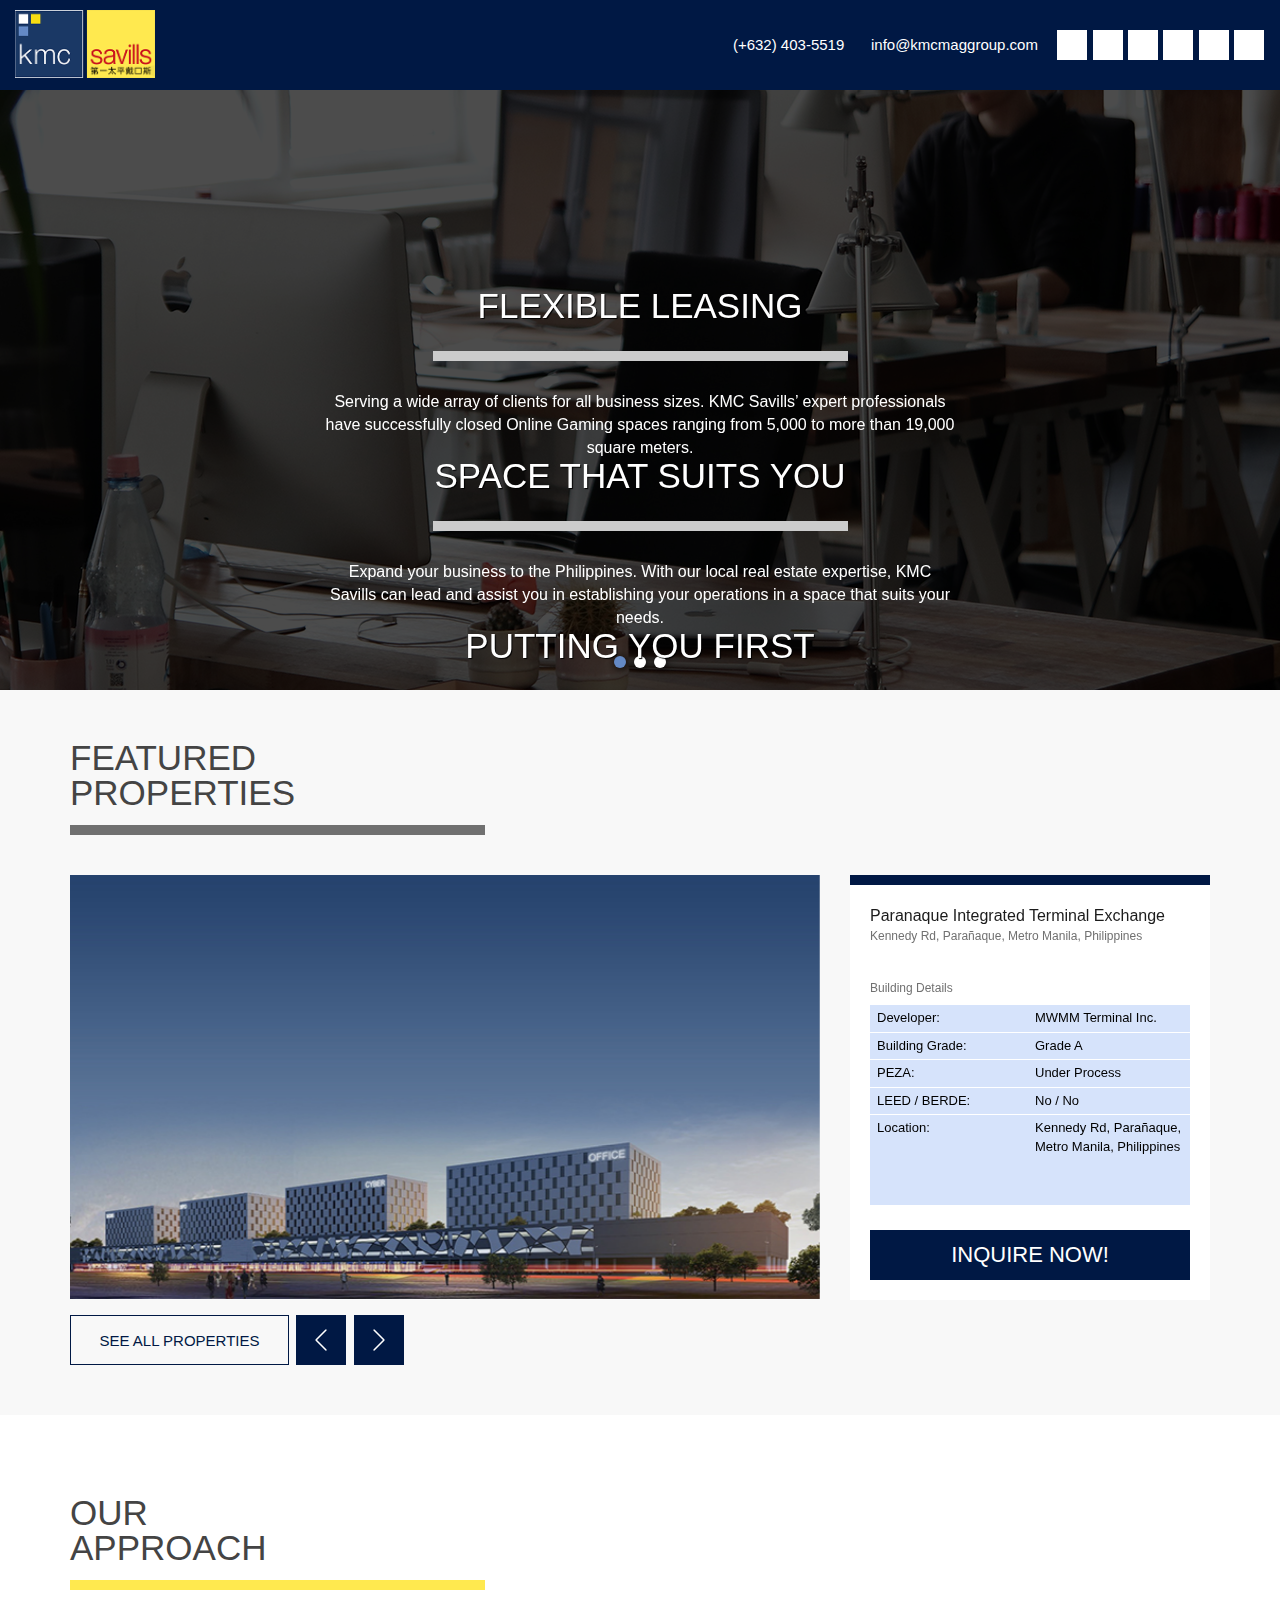
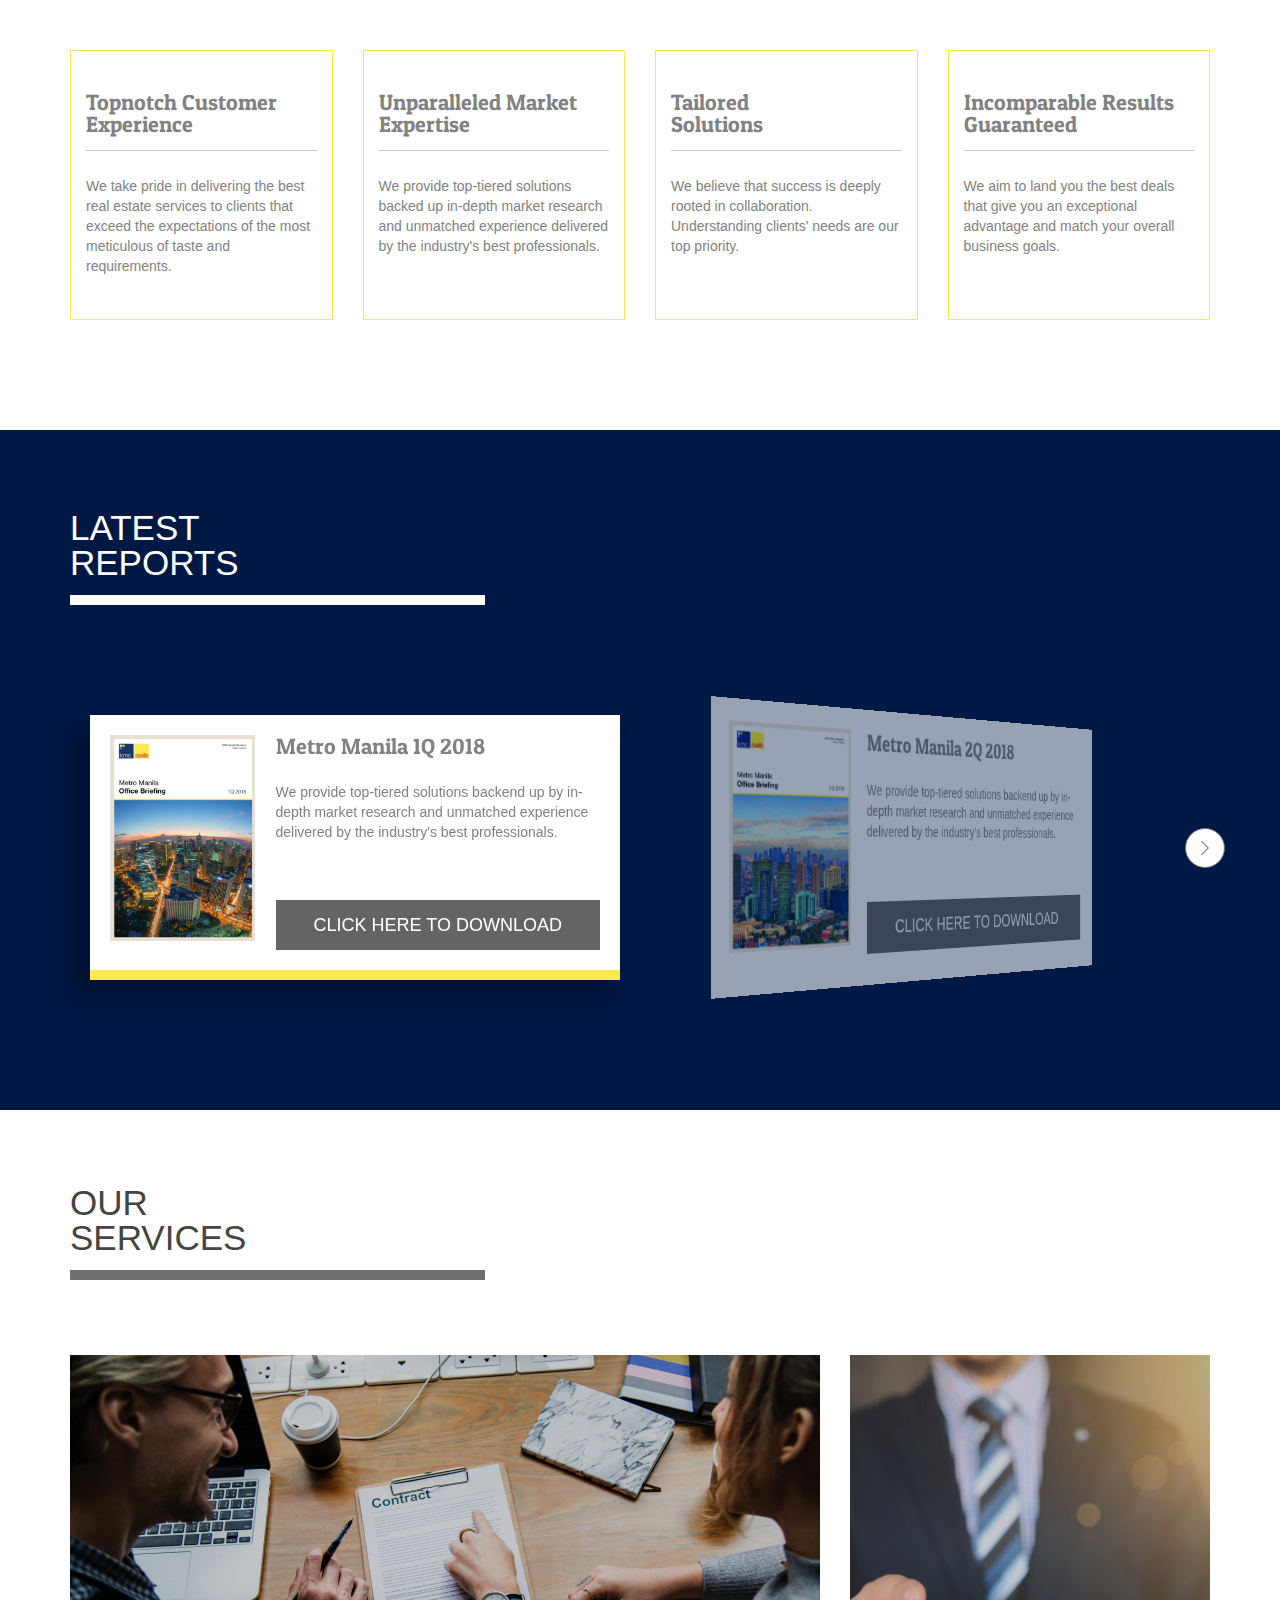
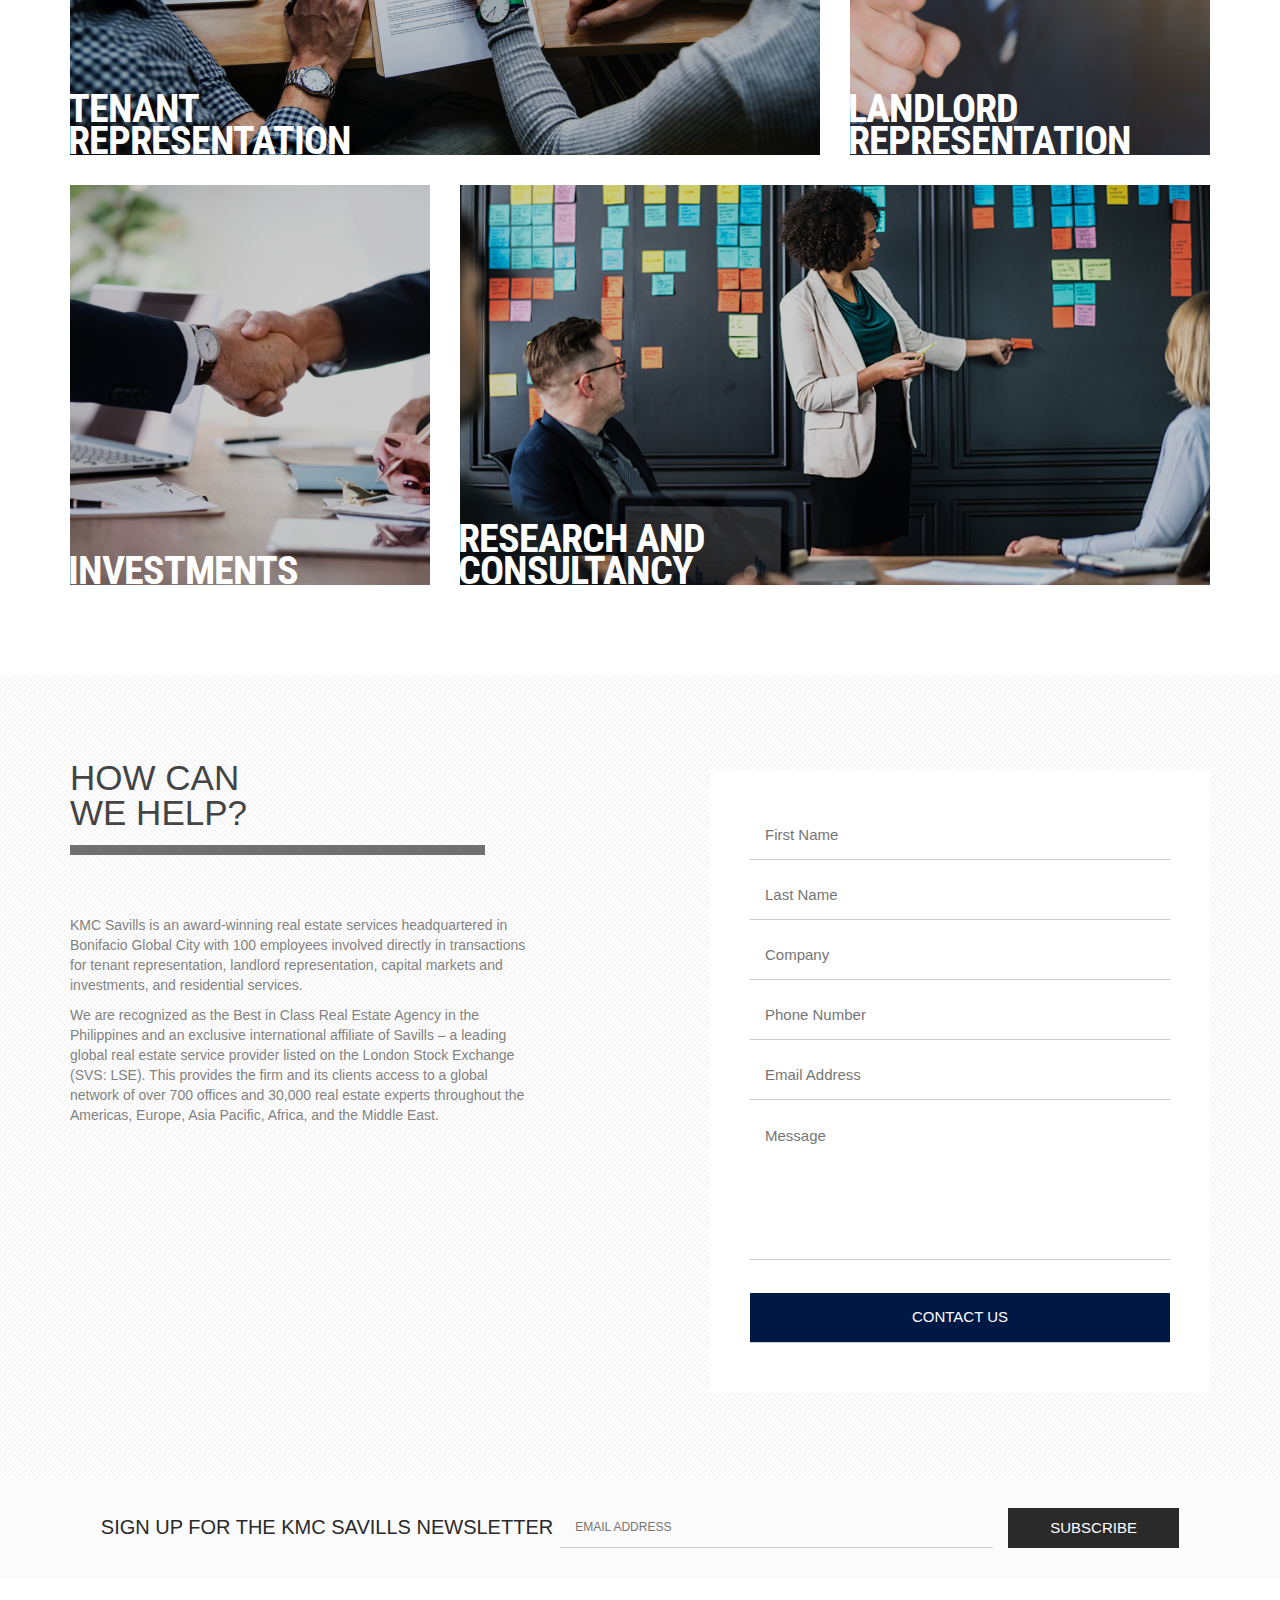
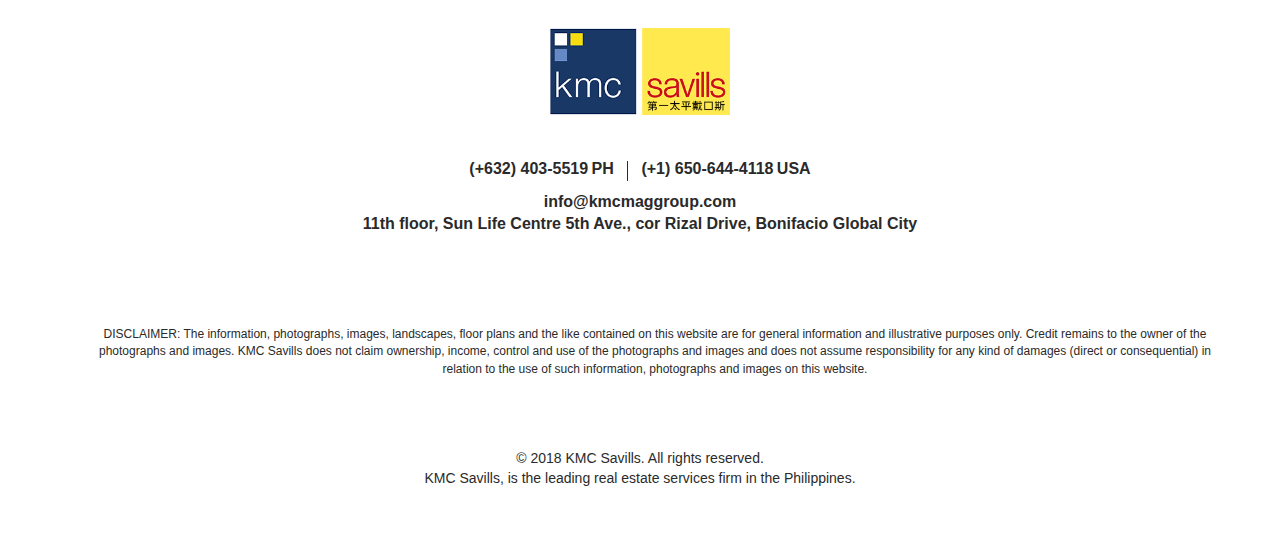
<file: index.html>
<!DOCTYPE html>
<html lang="en">
<head>
	<meta http-equiv="X-UA-Compatible" content="IE=edge">
	<meta charset="UTF-8">
	<meta name="description" content="KMC Savills">
	<meta name="keywords" content="KMC Savills">
	<meta name="author" content="KMC Savills">
	<meta name="viewport" content="width=device-width, initial-scale=1.0">
	<title>KMC Savills</title>
	<link rel="stylesheet" type="text/css" href="css/bootstrap.min.css">
	<link rel="stylesheet" type="text/css" href="css/slick.css">
	<link rel="stylesheet" type="text/css" href="css/magnific-popup.css">
	<link rel="stylesheet" href="https://use.fontawesome.com/releases/v5.0.13/css/all.css" integrity="sha384-DNOHZ68U8hZfKXOrtjWvjxusGo9WQnrNx2sqG0tfsghAvtVlRW3tvkXWZh58N9jp" crossorigin="anonymous">
	<link href="https://fonts.googleapis.com/css?family=Cuprum:400,700|Dancing+Script:400,700|Montserrat:300,400,500,600,700|Roboto+Condensed:300,400,700|Roboto:300,400,500,700,900" rel="stylesheet">
	<link href="https://fonts.googleapis.com/css?family=Lato:300,400,700,900" rel="stylesheet">
	<link href="https://fonts.googleapis.com/css?family=Courgette" rel="stylesheet">
	<link href="https://fonts.googleapis.com/css?family=Playfair+Display:400,400i,700,700i,900,900i" rel="stylesheet">
	<link href="https://fonts.googleapis.com/css?family=Patua+One" rel="stylesheet">
	<link rel="stylesheet" type="text/css" href="css/styles.css">
	<script type="text/javascript" src="scripts/jquery.min.js"></script>
	<script type="text/javascript" src="scripts/jquery.magnific-popup.min.js"></script>
	<script type="text/javascript" src="scripts/bootstrap.min.js"></script>
	<script type="text/javascript" src="scripts/bowser.js"></script>
	<script type="text/javascript" src="scripts/slick.min.js"></script>
	<!-- <script type="text/javascript" src="scripts/parallax.min.js"></script> -->
	<script type="text/javascript" src="scripts/script.js"></script>
</head>

<body>
	<div id="main-wrapper">

			<header class="header-wrap">
				<div class="header-container container custom-container">
					<div class="header-row row">
						<div class="header-logo-wrap col-md-4">
							<div class="header-logo">
								<a class="site-link" href="index.html">
									<img class="img-responsive" src="images/KMC-savills-logo-chinese.png" alt="KMC Savills">
								</a>
							</div>
						</div>
						<div class="header-right col-md-8">
								<div class="header-contact">
									<div class="hc-field hc-tel tel">
										<i class="fas fa-phone"></i>
										<a class="ease-fast" href="tel:+6324035519" target="_blank">(+632) 403-5519</a>
									</div>
				
									<div class="hc-field hc-email email">
										<i class="far fa-envelope"></i>
										<a class="ease-fast" href="mailto:info@kmcmaggroup.com" target="_blank">info@kmcmaggroup.com</a>
									</div>
				
									<div class="hc-field header-smi smi">
										<a class="smi-fb ease-fast fab fa-facebook-f" target="_blank" href="https://www.facebook.com/kmcsavills" title="Facebook"></a>
										<a class="smi-linkedin ease-fast fab fa-linkedin" target="_blank" href="https://www.linkedin.com/company/kmc-mag-group-inc" title="Linkedin"></a>
										<a class="smi-ig ease-fast fab fa-instagram" target="_blank" href="https://www.instagram.com/kmcsavills/" title="Instagram"></a>
										<a class="smi-gplus ease-fast fab fa-google-plus-g" href="https://plus.google.com/106000087079057272794?prsrc=3" target="_blank" title="+1 us on Google+"></a>
										<a class="smi-tw ease-fast fab fa-twitter" href="http://twitter.com/kmcsavills" target="_blank" title="Follow us on Twitter"></a>
										<a class="smi-yt ease-fast fab fa-youtube" href="http://www.youtube.com/user/kmcmaggroup" target="_blank" title="Follow us on YouTube"></a>
									</div>
								</div>
								<div class="header-nav-wrap">
									<div class="header-nav">
										<ul class="menu">
											<li><a href="index.html">Home</a></li>
											<li><a href="residential.html">Residential</a></li>
											<li><a href="property.html">Property</a></li>
											<li><a href="facilities.html">Facilities</a></li>
											<li><a href="contact.html">Contact</a></li>
										</ul>
									</div>
								</div>
						</div>
					</div>
				</div>
			</header>

			<section class="slideshow-wrap">
				<div class="slideshow-slick-wrap">
					<div class="slideshow-holder">
						<div class="slideshow-item" style="background: url(images/slide3.jpg) no-repeat center bottom / cover;"></div>
						<div class="slideshow-item" style="background: url(images/slide2.jpg) no-repeat center bottom / cover;"></div>
						<div class="slideshow-item" style="background: url(images/slide1.jpg) no-repeat center / cover;"></div>
					</div>
				</div>
				<div class="slideshow-container container">
					<div class="slideshow-content">
						<div class="slideshow-content-slick-wrap">
							<div class="slideshow-content-holder">
								<div class="slideshot-content-item">
									<div class="title">Flexible <span>Leasing</span></div>
									<div class="desc">Serving a wide array of clients for all business sizes. KMC Savills’ expert professionals have successfully closed Online Gaming spaces ranging from 5,000 to more than 19,000 square meters.</div>
								</div>
								<div class="slideshot-content-item">
									<div class="title">Space that <span>suits you</span></div>
									<div class="desc">Expand your business to the Philippines. With our local real estate expertise, KMC Savills can lead and assist you in establishing your operations in a space that suits your needs.</div>
								</div>
								<div class="slideshot-content-item">
									<div class="title">Putting <span>you first</span></div>
									<div class="desc">KMC Savills lands you the best deals, matching it with topnotch customer service. Our professionals work closely with clients to provide the best solutions backed by in-depth market research and unparalleled industry experience.</div>
								</div>
							</div>
						</div>
						<div class="slideshow-btn">
							<a href="#">Inquire Now!</a>
						</div>
					</div>
				</div>
			</section>

			<section class="featprop-wrap">
				<div class="featprop-container container">
					<div class="featprop-row row">
						<div class="featprop-label col-md-12">Featured <span>Properties</span></div>
						<div class="featprop-photo-wrap col-md-8">
							<div class="featprop-photo-slick-wrap">
								<div class="featprop-photo-holder">
									<div class="featprop-photo-item" style="background: url(images/fp-pitx.jpg) no-repeat center / cover;"></div>
									<div class="featprop-photo-item" style="background: url(images/fp-arthaland.jpg) no-repeat center / cover;"></div>
									<div class="featprop-photo-item" style="background: url(images/fp-inoza.jpg) no-repeat center / cover;"></div>
									<div class="featprop-photo-item" style="background: url(images/fp-accralaw.jpg) no-repeat center / cover;"></div>
								</div>
							</div>
						</div>
						<div class="featprop-info-wrap col-md-4">
							<div class="featprop-info">
								<div class="featprop-info-slick-wrap">
									<div class="featprop-info-slick-holder">
										<div class="featprop-info-item">
											<div class="featprop-info-label-main">
												Paranaque Integrated Terminal Exchange
											</div>
											<div class="featprop-info-address">
												Kennedy Rd, Parañaque, Metro Manila, Philippines
											</div>
											<div class="featprop-info-details-wrap">
												<h2>Building Details</h2>
												<div class="featprop-info-border">
													<div class="featprop-details fpm-field">
													  <span class="featprop-info-label">Developer: </span>
													  <span class="featprop-value">MWMM Terminal Inc.</span>
													</div>
													<div class="featprop-details fpm-field">
													  <span class="featprop-info-label">Building Grade: </span>
													  <span class="featprop-value">Grade A</span>
													</div>
													<div class="featprop-details fpm-field">
													  <span class="featprop-info-label">PEZA:</span>
													  <span class="featprop-value">Under Process</span>
													</div>
													<div class="featprop-details fpm-field">
													  <span class="featprop-info-label">LEED / BERDE: </span>
													  <span class="featprop-value">No / No</span>
													</div>
													<div class="featprop-details fpm-field">
													  <span class="featprop-info-label">Location: </span>
													  <span class="featprop-value">Kennedy Rd, Parañaque, Metro Manila, Philippines</span>
													</div>
												</div>
											</div>
										</div>
										<div class="featprop-info-item">
											<div class="featprop-info-label-main">
												Arthaland Century Pacific Tower
											</div>
											<div class="featprop-info-address">
												5th Avenue corner 30th Street, Bonifacio Global City
											</div>
											<div class="featprop-info-details-wrap">
												<h2>Building Details</h2>
												<div class="featprop-info-border">
													<div class="featprop-details fpm-field">
													  <span class="featprop-info-label">Developer: </span>
													  <span class="featprop-value">ArthaLand Corporation</span>
													</div>
													<div class="featprop-details fpm-field">
													  <span class="featprop-info-label">Building Grade: </span>
													  <span class="featprop-value">Premium / Grade AAA</span>
													</div>
													<div class="featprop-details fpm-field">
													  <span class="featprop-info-label">PEZA: </span>
													  <span class="featprop-value">Registered</span>
													</div>
													<div class="featprop-details fpm-field">
													  <span class="featprop-info-label">LEED / BERDE: </span>
													  <span class="featprop-value">Yes (Pre-Certified Gold) / Yes</span>
													</div>
													<div class="featprop-details fpm-field">
													  <span class="featprop-info-label">Location: </span>
													  <span class="featprop-value">5th Avenue corner 30th Street, Bonifacio Global City</span>
													</div>
												</div>
											</div>
										</div>
										<div class="featprop-info-item">
											<div class="featprop-info-label-main">
												Inoza Tower
											</div>
											<div class="featprop-info-address">
												40th Street, Bonifacio Global City
											</div>
											<div class="featprop-info-details-wrap">
												<h2>Building Details</h2>
												<div class="featprop-info-border">
													<div class="featprop-details fpm-field">
													  <span class="featprop-info-label">Developer: </span>
													  <span class="featprop-value">Inoza Properties Inc.</span>
													</div>
													<div class="featprop-details fpm-field">
													  <span class="featprop-info-label">Building Grade: </span>
													  <span class="featprop-value">Grade A</span>
													</div>
													<div class="featprop-details fpm-field">
													  <span class="featprop-info-label">PEZA: </span>
													  <span class="featprop-value">Undergoing Accreditation</span>
													</div>
													<div class="featprop-details fpm-field">
													  <span class="featprop-info-label">LEED / BERDE: </span>
													  <span class="featprop-value">No / No</span>
													</div>
													<div class="featprop-details fpm-field">
													  <span class="featprop-info-label">Location: </span>
													  <span class="featprop-value">40th Street, Bonifacio Global City</span>
													</div>
												</div>
											</div>
										</div>
										<div class="featprop-info-item">
											<div class="featprop-info-label-main">
												Accralaw Tower
											</div>
											<div class="featprop-info-address">
												2nd Avenue corner 30th Street, Bonifacio Global City, Taguig City
											</div>
											<div class="featprop-info-details-wrap">
												<h2>Building Details</h2>
												<div class="featprop-info-border">
													<div class="featprop-details fpm-field">
													  <span class="featprop-info-label">Developer: </span>
													  <span class="featprop-value">Tesoro Alegre</span>
													</div>
													<div class="featprop-details fpm-field">
													  <span class="featprop-info-label">Building Grade: </span>
													  <span class="featprop-value">Grade A</span>
													</div>
													<div class="featprop-details fpm-field">
													  <span class="featprop-info-label">PEZA: </span>
													  <span class="featprop-value">Accredited</span>
													</div>
													<div class="featprop-details fpm-field">
													  <span class="featprop-info-label">LEED / BERDE: </span>
													  <span class="featprop-value">No / No</span>
													</div>
													<div class="featprop-details fpm-field">
													  <span class="featprop-info-label">Location: </span>
													  <span class="featprop-value">2nd Avenue corner 30th Street, Bonifacio Global City, Taguig City</span>
													</div>
												</div>
											</div>
										</div>
									</div>
								</div>
								<div class="featprop-btn">
									<a href="#">Inquire now!</a>
								</div>
							</div>
						</div>
						<div class="featprop-link col-md-12">
							<a href="https://kmcmaggroup.com/building/" target="_blank">See All Properties</a>
							<div class="featprop-arrows-wrap"></div>
						</div>
					</div>
				</div>
			</section>

			<section class="approach-wrap">
				<div class="approach-container container">
					<div class="approach-row row">
						<div class="approach-label col-md-12">Our <span>Approach</span></div>
						<div class="approach-item col-md-3">
							<a class="approach-link" href="#">
								<h2 class="approach-item-label">Topnotch Customer Experience</h2>
								<p class="approach-desc">We take pride in delivering the best real estate services to clients that exceed the expectations of the most meticulous of taste and requirements.</p>
							</a>
						</div>
						<div class="approach-item col-md-3">
							<a class="approach-link" href="#">
								<h2 class="approach-item-label">Unparalleled Market Expertise</h2>
								<p class="approach-desc">We provide top-tiered solutions backed up in-depth market research and unmatched experience delivered by the industry's best professionals.</p>
							</a>
						</div>
						<div class="approach-item col-md-3">
							<a class="approach-link" href="#">
								<h2 class="approach-item-label">Tailored <br/>Solutions</h2>
								<p class="approach-desc">We believe that success is deeply rooted in collaboration. Understanding clients' needs are our top priority.</p>
							</a>
						</div>
						<div class="approach-item col-md-3">
							<a class="approach-link" href="#">
								<h2 class="approach-item-label">Incomparable Results Guaranteed</h2>
								<p class="approach-desc">We aim to land you the best deals that give you an exceptional advantage and match your overall business goals.</p>
							</a>
						</div>
					</div>
				</div>
			</section>

			<section class="reports-wrap">
				<div class="reports-container container">
					<div class="reports-label">Latest <span>Reports</span></div>
					<div class="reports-slick-wrap">
						<div class="reports-slick-holder">

							<div class="reports-item">
								<div class="reports-item-wrap">
									<div class="reports-item-photo reports-field">
										<img class="img-responsive" src="images/2018-1Q.jpg" alt="Metro Manila Office Briefing 2018 1Q">
									</div>
									<div class="reports-item-info reports-field">
										<div class="reports-item-info-wrap">
											<div class="reports-item-info-main">
												<h2 class="reports-item-label">Metro Manila 1Q 2018</h2>
												<p class="reports-item-desc">We provide top-tiered solutions backend up by in-depth market research and unmatched experience delivered by the industry's best professionals.</p>
												<a target="_blank" class="reports-item-link" href="https://kmcmaggroup.com/media/588551/kmc_office_briefing_1q2018_-_web.pdf">Click here to download</a>
											</div>
										</div>
									</div>
								</div>
							</div>

							<div class="reports-item">
								<div class="reports-item-wrap">
									<div class="reports-item-photo reports-field">
										<img class="img-responsive" src="images/2018-2Q.jpg" alt="Metro Manila Office Briefing 2018 2Q">
									</div>
									<div class="reports-item-info reports-field">
										<div class="reports-item-info-wrap">
											<div class="reports-item-info-main">
												<h2 class="reports-item-label">Metro Manila 2Q 2018</h2>
												<p class="reports-item-desc">We provide top-tiered solutions backend up by in-depth market research and unmatched experience delivered by the industry's best professionals.</p>
												<a target="_blank" class="reports-item-link" href="https://kmcmaggroup.com/media/636987/kmc_office_briefing_2q2018_web_02.pdf">Click here to download</a>
											</div>
										</div>
									</div>
								</div>
							</div>


							<div class="reports-item">
								<div class="reports-item-wrap">
									<div class="reports-item-photo reports-field">
										<img class="img-responsive" src="images/2018-1Q.jpg" alt="Metro Manila Office Briefing 2018 1Q">
									</div>
									<div class="reports-item-info reports-field">
										<div class="reports-item-info-wrap">
											<div class="reports-item-info-main">
												<h2 class="reports-item-label">Metro Manila 1Q 2018</h2>
												<p class="reports-item-desc">We provide top-tiered solutions backend up by in-depth market research and unmatched experience delivered by the industry's best professionals.</p>
												<a target="_blank" class="reports-item-link" href="https://kmcmaggroup.com/media/588551/kmc_office_briefing_1q2018_-_web.pdf">Click here to download</a>
											</div>
										</div>
									</div>
								</div>
							</div>

							<div class="reports-item">
								<div class="reports-item-wrap">
									<div class="reports-item-photo reports-field">
										<img class="img-responsive" src="images/2018-2Q.jpg" alt="Metro Manila Office Briefing 2018 2Q">
									</div>
									<div class="reports-item-info reports-field">
										<div class="reports-item-info-wrap">
											<div class="reports-item-info-main">
												<h2 class="reports-item-label">Metro Manila 2Q 2018</h2>
												<p class="reports-item-desc">We provide top-tiered solutions backend up by in-depth market research and unmatched experience delivered by the industry's best professionals.</p>
												<a target="_blank" class="reports-item-link" href="https://kmcmaggroup.com/media/636987/kmc_office_briefing_2q2018_web_02.pdf">Click here to download</a>
											</div>
										</div>
									</div>
								</div>
							</div>


						</div>
					</div>
				</div>
			</section>

			<section class="services-wrap">
				<div class="services-container container">
					<div class="services-row row">
						<div class="services-label col-md-12">Our <span>Services</span></div>



						<div class="services-item services-item-2 col-md-8">
							<a class="services-link" href="tenant-representation.html">
								<div class="services-item-label">Tenant<br/>Representation</div>
								<div class="services-hover">
									<div class="services-item-label-hover">
										<h2>Tenant</h2>
									</div>
									<div class="services-item-label-hover">
										<h2>Representation</h2>
									</div>
								</div>
							</a>
						</div>

						<div class="services-item services-item-3 col-md-4">
							<a class="services-link" href="landlord-representation.html">
								<div class="services-item-label">Landlord<br/>Representation</div>
								<div class="services-hover">
									<div class="services-item-label-hover">
										<h2>Landlord</h2>
									</div>
									<div class="services-item-label-hover">
										<h2>Representation</h2>
									</div>
								</div>
							</a>
						</div>

						<div class="services-item services-item-1 col-md-4">
							<a class="services-link" href="investments.html">
								<div class="services-item-label">Investments</div>
								<div class="services-hover">
									<div class="services-item-label-hover">
										<h2>Investments</h2>
									</div>
								</div>
							</a>
						</div>
						
						
						<div class="services-item services-item-4 col-md-8">
							<a class="services-link" href="research-and-consultancy.html">
								<div class="services-item-label">Research and<br/>Consultancy</div>
								<div class="services-hover">
									<div class="services-item-label-hover">
										<h2>Research and</h2>
									</div>
									<div class="services-item-label-hover">
										<h2>Consultancy</h2>
									</div>
								</div>
							</a>
						</div>
						
					</div>
				</div>
			</section>

			<section class="contact-wrap">
				<div class="contact-container container">
					<div class="contact-row row">
						<div class="contact-info-wrap col-md-5">
							<div class="contact-info">
								<div class="contact-label">How can <span>we help?</span></div>
								<div class="contact-desc">
									<p>KMC Savills is an award-winning real estate services headquartered in Bonifacio Global City with 100 employees involved directly in transactions for tenant representation, landlord representation, capital markets and investments, and residential services.</p>

									<p>We are recognized as the Best in Class Real Estate Agency in the Philippines and an exclusive international affiliate of Savills – a leading global real estate service provider listed on the London Stock Exchange (SVS: LSE). This provides the firm and its clients access to a global network of over 700 offices and 30,000 real estate experts throughout the Americas, Europe, Asia Pacific, Africa, and the Middle East.</p>
								</div>
							</div>
						</div>
						<div class="contact-form-wrap col-md-7">
							<div class="contact-form" id="contact-form-id">
								<div id="upForm">
									<div id="pnlForm" class="ContactForm">
										
										<div class="blockContactFormCol1">
											<dl>
												<dt class="hide">First Name</dt>
												<dd>
													<span id="reqFName" title="Please enter your first name." class="errorStar" style="display:none;">*</span>
													<input name="ctl00$ctl00$ctl00$ContentPlaceHolderDefault$primaryContent$ContactForm_2$txtFName" type="text" id="txtFName" class="txtFName" placeholder="First Name" aria-label="First Name">
												</dd>
												<dt class="hide">Last Name</dt>
												<dd>
													<span id="reqLName" title="Please enter your last name." class="errorStar" style="display:none;">*</span>
													<input name="ctl00$ctl00$ctl00$ContentPlaceHolderDefault$primaryContent$ContactForm_2$txtLName" type="text" id="txtLName" class="txtLName" placeholder="Last Name" aria-label="Last Name">
												</dd>
												<dt class="hide">Company</dt>
												<dd>
													<span id="reqCompany" title="Please enter your company name." class="errorStar" style="display:none;">*</span>
													<input name="ctl00$ctl00$ctl00$ContentPlaceHolderDefault$primaryContent$ContactForm_2$txtCompany" type="text" id="txtCompany" class="txtCompany" placeholder="Company" aria-label="Company">
												</dd>
												<dt class="hide">Phone Number</dt>
												<dd>
													<span id="reqWorkPhone" title="Please enter your phone number." class="errorStar" style="display:none;">*</span>
													<input name="ctl00$ctl00$ctl00$ContentPlaceHolderDefault$primaryContent$ContactForm_2$txtWorkPhone" id="txtWorkPhone" type="tel" class="txtWorkPhone" placeholder="Phone Number" aria-label="Phone Number">
												</dd>
											</dl>
										</div>
										<div class="blockContactFormCol2">
											<dl>
												<dt class="hide">Email Address</dt>
												<dd>
													<span id="reqEmail" title="Please enter your email address." class="errorStar" style="display:none;">*</span>
													<input name="ctl00$ctl00$ctl00$ContentPlaceHolderDefault$primaryContent$ContactForm_2$txtEmail" id="txtEmail" type="email" class="txtEmail" placeholder="Email Address" aria-label="Email Address">
													<span id="regExEmail" title="Please enter a valid email address." class="errorStar" style="display:none;">Please enter a valid email address.</span>
												</dd>
												<dt class="hide">Math Question</dt>
												<dd><input name="ctl00$ctl00$ctl00$ContentPlaceHolderDefault$primaryContent$ContactForm_2$honey" type="text" id="honey" class="hide" aria-label="Contact form Fields"></dd>
												<dt class="hide">Source</dt>
												<dd><input name="ctl00$ctl00$ctl00$ContentPlaceHolderDefault$primaryContent$ContactForm_2$source" type="text" value="924b35e13caa7584d9e8125ddad05802" id="source" class="hide" aria-label="Contact form Fields"></dd>
												<dt class="hide">Space Requirements<br>
													<span class="details">Be specific in space required, number of employees, and timeline.</span>
												</dt>
												<dt class="hide">Message</dt>
												<dd>
													<span id="reqBackground" title="Please enter your requirements." class="errorStar" style="display:none;">*</span>
													<textarea name="ctl00$ctl00$ctl00$ContentPlaceHolderDefault$primaryContent$ContactForm_2$txtBackground" rows="2" cols="20" id="txtBackground" class="txtBackgroup" placeholder="Message" aria-label="Message"></textarea>
												</dd>
												<dt>&nbsp;</dt>
												<dd><input type="submit" name="ctl00$ctl00$ctl00$ContentPlaceHolderDefault$primaryContent$ContactForm_2$submit" value="Contact Us" onclick="javascript:WebForm_DoPostBackWithOptions(new WebForm_PostBackOptions(&quot;ctl00$ctl00$ctl00$ContentPlaceHolderDefault$primaryContent$ContactForm_2$submit&quot;, &quot;&quot;, true, &quot;&quot;, &quot;&quot;, false, false))" id="submit" class="btn" aria-label="Submit"></dd>
											</dl>
										</div>
									
									</div>
								</div>
							</div>
						</div>
					</div>
				</div>
			</section>

			<section class="newsletter-wrap">
				<div class="newsletter-container container">
				  	<div class="newsletter-main">
						<form action="//kmcmaggroup.us2.list-manage.com/subscribe/post?u=6aacd3237c9a8bf0a7abf1d45&amp;id=af005ee725" method="post" id="mc-embedded-subscribe-form" name="mc-embedded-subscribe-form" class="validate" target="_blank">
						  	<label class="n-field newsletter-label" id="mclabel" for="mce-EMAIL">Sign up for the KMC Savills Newsletter</label>
						  	<input aria-label="KMC Savills Newsletter Email Field" class="n-field newsletter-email email" type="email" value="" name="EMAIL" id="mce-EMAIL" placeholder="Email Address" required="">
						  	<input aria-label="KMC Savills Newsletter Submit Button" class="n-field newsletter-submit ease-fast button" type="submit" value="Subscribe" name="subscribe" id="mc-embedded-subscribe"><div class="clear"></div>
						</form>
				  	</div>
				</div>
				<!-- <script type="text/javascript" src="/scripts/kmcmag2012scripts/textOnForms.js"></script>
				<script type="text/javascript">
				  $('document').ready(function(){
					textOnForms();
				  });
				</script> -->
			</section>

			<footer class="footer-wrap">
				<div class="footer-container container">
					<div class="footer-row">
						<div class="footer-col">
							<div class="footer-logo">
								<a target="_blank" href="https://kmcmaggroup.com/">
									<img class="img-responsive" src="images/KMC-savills-logo-chinese.png" alt="KMC Savills">
								</a>
							</div>
							 <div class="footer-logo-text">
								<!--<em>Sole Leasing Agency</em>-->
							</div> 
	
							<div class="footer-contact">
								<div class="fc-field fc-tel tel">
									<i class="fas fa-phone"></i>
									<a class="ease-fast" href="tel:+6324035519">(+632) 403-5519</a>
									<strong> PH</strong> <i class="contact-separator"></i> 
									<a class="ease-fast" href="tel:+16506444118">(+1) 650-644-4118</a>
									<strong> USA</strong>
								</div>
	
								<div class="fc-field fc-email email">
									<i class="far fa-envelope"></i>
									<a class="ease-fast" href="mailto:info@kmcmaggroup.com">info@kmcmaggroup.com</a>
								</div>
	
								<div class="fc-field fc-address">
									<i class="fas fa-map-marker-alt"></i>
									11th floor, Sun Life Centre 5th Ave., cor Rizal Drive, Bonifacio Global City
								</div>
	
								<div class="fc-field fc-smi smi">
									<a class="smi-fb ease-fast fab fa-facebook-f" target="_blank" href="http://www.facebook.com/kmcsavills" title="Facebook"></a>
									<a class="smi-linkedin ease-fast fab fa-linkedin" target="_blank" href="https://www.linkedin.com/company/kmc-mag-group-inc" title="Linkedin"></a>
									<a class="smi-ig ease-fast fab fa-instagram" target="_blank" href="https://www.instagram.com/kmcsavills/" title="Instagram"></a>
									<a class="smi-gplus ease-fast fab fa-google-plus-g" href="https://plus.google.com/106000087079057272794?prsrc=3" target="_blank" title="+1 us on Google+"></a>
									<a class="smi-tw ease-fast fab fa-twitter" href="http://twitter.com/kmcsavills" target="_blank" title="Follow us on Twitter"></a>
									<a class="smi-yt ease-fast fab fa-youtube" href="http://www.youtube.com/user/kmcmaggroup" target="_blank" title="Follow us on YouTube"></a>
								</div>


							</div>
							
							<div class="upper-footer">
								<div class="container blockCopyright">
									<!-- <p>&copy; 2018 KMC MAG Group. All rights reserved.</p> -->
									<p style="padding:10px 0;">DISCLAIMER: The information, photographs, images, landscapes, floor plans and the like contained on this website are for general information and illustrative purposes only. Credit remains to the owner of the photographs and images. KMC Savills does not claim ownership, income, control and use of the photographs and images and does not assume responsibility for any kind of damages (direct or consequential) in relation to the use of such information, photographs and images on this website.</p>
								</div><!-- .container_24  -->
							</div><!-- .upper-footer  -->
							
							<div class="footer-credits">
								<p>© 2018 KMC Savills. All rights reserved. <!-- <a href="#" class="modal-privacy-link" data-toggle="modal" data-target="#myModalPrivacy">Privacy Policy</a> | <a href="#" class="modal-terms-link" data-toggle="modal" data-target="#myModalTerms">Terms of Use</a> --></p>
								<p>KMC Savills, is the leading real estate services firm in the Philippines.</p>
							</div>
	
						</div>
					</div>
				</div>
			</footer>




	</div> <!-- End of main wrapper -->

	<div class="modal-wrapper">
		<div id="myModalPrivacy" class="footer-modal modal fade" role="dialog">
		  <div class="modal-dialog">

		    <div class="modal-content">
		      <div class="modal-header">
		        <button type="button" class="close" data-dismiss="modal">&times;</button>
		        <h4 class="modal-title">Privacy Policy</h4>
		      </div>
		      <div class="modal-body">
		        <div class="privacy-wrap">
				  <p>Protecting the individual's privacy on the Internet is crucial to the future of Internet-based business and the move toward a true Internet economy. <a href="//kmcmaggroup.com" target="_blank">KMC Savills</a> has created this privacy statement to demonstrate our firm commitment to secure and trustworthy Internet communication and the individual's right to privacy.</p>

				  <p><strong>Consent</strong></p>

				  <p>By using this Web site, you consent to the collection and use of the information as described here. If we decide to make changes to this privacy policy, we will post the changes on this page so that you will always know what information we collect, and how we use it.</p>

				  <p><strong>Use and Purpose of Collected Personal Data</strong></p>

				  <p>On our Web sites, we only store personal information relating to you with your permission. You may choose to reveal information to us if, for example, you register or complete a survey. Companies in KMC Savills may use the information internationally in connection with processing your inquiries or to help improve our products and services.</p>

				  <p>In addition to the uses identified elsewhere in this Privacy Policy, we may use your Personal Information to: (a) improve your browsing experience by personalizing the Websites and to improve the Subscription Service; (b) send information to you which we think may be of interest to you by post, email, or other means; (c) send you marketing communications relating to our business or the businesses of carefully-selected third parties which we think may be of interest to you, and (d) provide other companies with statistical information about our users -- but this information will not be used to identify any individual user. We may, from time to time, contact you on behalf of external business partners about a particular offering that may be of interest to you. In those cases, we do not transfer your unique Personal Information to the third party. In addition, we may share data with trusted partners to contact you based on your request to receive such communications, help us perform statistical analysis, or provide customer support. Such third parties are prohibited from using your Personal Information except for these purposes, and they are required to maintain the confidentiality of your information.</p>

				  <p>We do not sell, trade, or otherwise transfer to outside parties your personally identifiable information. This does not include trusted third parties who assist us in operating our website, conducting our business, or servicing you, so long as those parties agree to keep this information confidential. We may also release your information when we believe release is appropriate to comply with the law, enforce our site policies, or protect ours or others rights, property, or safety. However, non-personally identifiable visitor information may be provided to other parties for marketing, advertising, or other uses.</p>

				  <p><strong>Privacy Across the Entire KMC Savills Network</strong></p>

				  <p>As a global company, KMC Savills operates a number of Web sites around the world. Any information that you submit to one of our sites in any one country may be sent electronically to a server for one of these sites in another country. We safeguard your privacy interests around the world by ensuring that this site adheres to our international data-protection principles described in this statement.</p>

				  <p>We bind our employees to observe your privacy and confidentiality rights.</p>

				  <p><strong>Online Security</strong></p>

				  <p>KMC Savills supports secure online storage of your information using secure server technology because we want your experience to be simple and safe. There are state-of-the art security arrangements, facilities, and policies on KMC Savills sites to prevent security abuse.</p>

				  <p><strong>Details</strong></p>

				  <ol>
				    <li>
				      <p><strong>What Information Do We Collect and Why?</strong></p>
				    
				      <p><strong>IP Addresses</strong></p>

				      <p>We use IP addresses to help diagnose problems, to administer our Web site, and to gather demographic information. When you visit our site, we recognize only your domain name and not your e-mail address. We will see your e-mail address only if you give it to us by filling out a form or by sending us an e-mail message.</p>

				      <p><strong>Cookies</strong></p>

				      <p>Yes (Cookies are small files that a site or its service provider transfers to your computers hard drive through your Web browser (if you allow) that enables the sites or service providers systems to recognize your browser and capture and remember certain information</p>
				   
				      <p>We use cookies to understand and save your preferences for future visits and compile aggregate data about site traffic and site interaction so that we can offer better site experiences and tools in the future. We may contract with third-party service providers to assist us in better understanding our site visitors. These service providers are not permitted to use the information collected on our behalf except to help us conduct and improve our business.</p>

				      <p>Whenever you interact with us and our Site, we collect, store, and analyze some data about you, which may include the full Uniform Resource Locator (URL) click stream to, through and from our Web Site, including date and time; cookie number; and pages you viewed on our site. Your IP address is used for KMC Savills internal use only and helps us diagnose problems with our server and administer our Web Site. We also automatically track certain information about your activities on our Site. These may include: browser type and version, operating system and platform, statistics on page views, traffic to and from the Site, ad data, standard web log information, and purchase history. We use this information to market products to you on the Site and through e-mail, do internal research on your interests, and to help us better understand and serve you. We may collect and measure session information, including page response times, download errors, length of visits to certain pages, page interaction information (such as scrolling, clicks, and mouse-overs), and methods used to browse away from the page.</p>

				      <p>We use third-party advertising companies to serve ads on our behalf. These companies may use a cookie or an action tag to track your response to their advertisement and to measure the effectiveness of their advertising. KMC Savills has no access to or control over these cookies. By using these action tags KMC Savills does not gain access to any of your information collected by these advertisers nor does it share any of your personally identifiable information such as your name, telephone number or address with these companies unless the advertiser or KMC Savills otherwise notifies you. Please <a href="http://www.google.com.ph/policies/privacy/" target="_blank">click here</a> in order to learn more about the information collection practices of some of the third-party advertising companies we may use. Please <a href="https://support.google.com/ads/answer/2662922?hl=en" target="_blank">click here</a>in order to learn more about the "opt-out" procedures of some of the third-party advertising companies we may use.</p>

				      <p><strong>User Registration</strong></p>
				      
				      <p>If you choose to register, we can send you requested information or products, other product information, news, or promotions.</p>

				      <p><strong>E-mail Addresses</strong></p>

				      <p>If you choose to give us your e-mail address, we will communicate with you via e-mail. We do not share your e-mail address with others outside the KMC Savills of companies. You can choose not to receive any more e-mail at any time.</p>

				      <p>Depending on how your e-mail application is set up, information about you may be transmitted automatically when you send e-mail to KMC Savills.</p>

				      <p>If you choose to inquire for third-party services, we may need to send some information from your inquiry to the service provider, possibly including your e-mail address - but only if your requested service cannot be provided otherwise.</p>

				      <p><strong>Online Inquiry</strong></p>

				      <p>Our site includes contact forms that you fill out to request information, products, and services. These forms collect your personal information, such as your name, contact information, and email address.</p>
				    </li>

				    <li>
				      <p><strong>Log Files</strong></p>

				      <p>We may collect demographic information, such as your age, gender, preferences, interests and favorites using log files that are not associated with your name or other personally identifying information. There is also information about your computer hardware and software that is automatically collected by us. This information can include: your IP address, browser type, domain names, access times and referring website addresses. This information is used by KMC Savills for the operation of the Subscription Service, to maintain quality of the Subscription Service, and to provide general statistics regarding use of the KMC Savills Website.</p>
				    </li>

				    <li>
				      <p><strong>Online Surveys</strong></p>

				      <p>Our surveys may ask you for demographic information, such as postal codes or your industry sector. If the online survey collects contact data, we may use that data to send you further information only if we specifically asked for your permission in the survey. You are free to retract any permission you gave.</p>
				    </li>

				    <li>
				      <p><strong>Links to Other Sites</strong></p>

				      <p>This site contains links to other sites. KMC Savills is not responsible for the privacy practices or the content of other Websites.</p>
				    </li>

				    <li>
				      <p><strong>Social Media Features</strong></p>
				    
				      <p>Our Websites include Social Media Features, such as the Facebook Like button and Widgets, such as the Share This button or interactive mini-programs that run on our sites. These features may collect your IP address, which page you are visiting on our sites, and may set a cookie to enable the feature to function properly. Social Media Features and Widgets are either hosted by a third party or hosted directly on our Websites. This Privacy Policy does not apply to these features. Your interactions with these features are governed by the privacy policy and other policies of the companies providing them.</p>
				    </li>

				    <li>
				      <p><strong>Choice/Opt-Out</strong></p>
				      
				      <p>We retain Personal Information that you provide us as long as we consider it potentially useful in contacting you about the Subscription Service or our other services, and we then securely delete the information. We will delete this information from the servers at an earlier date if you so request, by "Opting-Out and Unsubscribing" via unsubscribe@kmcmaggroup.com. You may also unsubscribe from our marketing communications by clicking on the "unsubscribe" link located on the bottom of our emails. If you provide information as part of your use of the KMC Savills Subscription Service, you, as a customer, will decide how long we can retain the personal information we collect from you. If a customer terminates its use of the Subscription Service, then we will provide customer with access to all information stored for the customer by the Subscription Service, including any Personal Information provided by you, for export by the customer. After termination, we may, unless legally prohibited, delete all customer information, including your Personal Information, from the Subscription Service.</p>
				    </li>
				  </ol>

				  <p><strong>Inquiries</strong></p>

				  <p>If you have any questions about this privacy statement - if, for example, you wish to inspect or update the information we hold about you - feel free to contact:</p>

				  <p>KMC Savills, Inc.<br>
				    11th Floor Sun Life Centre<br>
				    5th Ave. Cor. Rizal Drive<br>
				    Bonifacio Global City, Taguig City<br>
				    Philippines, 1634<br>
				    <a href="mailto:info@kmcmaggroup.com">info@kmcmaggroup.com</a><br>
					<a class="ease-fast" href="tel:+6324035519">(+632) 403-5519</a></p>
				</div>
		      </div>
		      <div class="modal-footer">
		        <button type="button" class="btn btn-default" data-dismiss="modal">Close</button>
		      </div>
		    </div>

		  </div>
		</div>


		<div id="myModalTerms" class="footer-modal modal fade" role="dialog">
		  <div class="modal-dialog">

		    <div class="modal-content">
		      <div class="modal-header">
		        <button type="button" class="close" data-dismiss="modal">&times;</button>
		        <h4 class="modal-title">Terms of Use</h4>
		      </div>
		      <div class="modal-body">
		        <div class="terms-wrap">
				  <p>Welcome to our website. If you continue to browse and use this website you are agreeing to comply with and be bound by the following terms and conditions of use, which together with our <a href="#" title="Privacy Policy">privacy policy</a> govern our relationship with you in relation to this website.</p>

				  <p>The term "<a href="//kmcmaggroup.com/" target="_blank">KMC Savills, Inc</a>" or "KMC" or "us" or "we" refers to the owner of the website whose office is located at 11th Floor Sun Life Centre 5th Ave. Cor. Rizal Drive Bonifacio Global City, Taguig City, Philippines. The term "you" refers to the user or viewer of our website.</p>

				  <p>The use of this website is subject to the following terms of use:</p>

				  <ul>
				    <li>The content of the pages of this website is for your general information and use only. It is subject to change without notice.</li>

				    <li>Neither we nor any third parties provide any warranty or guarantee as to the accuracy, timeliness, performance, completeness or suitability of the information and materials found or offered on this website for any particular purpose. You acknowledge that such information and materials may contain inaccuracies or errors and we expressly exclude liability for any such inaccuracies or errors to the fullest extent permitted by law.</li>

				    <li>Your use of any information or materials on this website is entirely at your own risk, for which we shall not be liable. It shall be your own responsibility to ensure that any products, services or information available through this website meet your specific requirements.</li>

				    <li>This website contains material which is owned by or licensed to us. This material includes, but is not limited to, the design, layout, look, appearance and graphics. Reproduction is prohibited other than in accordance with the copyright notice, which forms part of these terms and conditions.</li>

				    <li>All trademarks reproduced in this website, which are not the property of, or licensed to the operator, are acknowledged on the website.</li>

				    <li>Unauthorized use of this website may give to a claim for damages and/or be a criminal offense.</li>

				    <li>From time to time this website may also include links to other websites. These links are provided for your convenience to provide further information. They do not signify that we endorse the website(s). We have no responsibility for the content of the linked website(s).</li>

				    <li>Your use of this website and any dispute arising out of such use of the website is subject to the laws of the United States of America.</li>
				  </ul>

				  <p><strong>Copyright notice</strong></p>

				  <p>This website and its content is copyright of "KMC Savills, Inc" - &copy; 2018 All rights reserved.</p>

				  <p>Any redistribution or reproduction of part or all of the contents in any form is prohibited other than the following:</p>

				  <ul>
				    <li>you may print or download to a local hard disk extracts for your personal and non-commercial use only</li>

				    <li>you may copy the content to individual third parties for their personal use, but only if you acknowledge the website as the source of the material</li>
				  </ul>

				  <p>You may not, except with our express written permission, distribute or commercially exploit the content. Nor may you transmit it or store it in any other website or other form of electronic retrieval system.</p>

				  <p><strong>Website disclaimer</strong></p>

				  <p>The information contained in this website is for general information purposes only. The information is provided by "us" and whilst we endeavor to keep the information up-to-date and correct, we make no representations or warranties of any kind, express or implied, about the completeness, accuracy, reliability, suitability or availability with respect to the website or the information, products, services, or related graphics contained on the website for any purpose. Any reliance you place on such information is therefore strictly at your own risk.</p>

				  <p>In no event will we be liable for any loss or damage including without limitation, indirect or consequential loss or damage, or any loss or damage whatsoever arising from loss of data or profits arising out of or in connection with the use of this website.</p>

				  <p>Through this website you are able to link to other websites which are not under the control of "us". We have no control over the nature, content and availability of those sites. The inclusion of any links does not necessarily imply a recommendation or endorse the views expressed within them.</p>

				  <p>Every effort is made to keep the website up and running smoothly. However, we take no responsibility for and will not be liable for the website being temporarily unavailable due to technical issues beyond our control.</p>
				</div>
		      </div>
		      <div class="modal-footer">
		        <button type="button" class="btn btn-default" data-dismiss="modal">Close</button>
		      </div>
		    </div>

		  </div>
		</div>
	</div>

</body>
</html>
</file>
<file: css/styles.css>
/*

Website Name: 
Theme URI: 
Description: 
Author: KMC Savills - Marketing (Web Developer - Manuel Aldrin Balbino)
Version: 1.0
Tags: 
License: 
License URI: 
*/

/****************************************
GLOBAL
****************************************/
body{
	background: #fff;
	color: #000;
	padding: 0;
	margin: 0;
	font-family: 'Helvetica', Arial, sans-serif;
	font-size: 12px;
	font-weight: 400;
	border: 0;
	box-sizing: border-box;
}

	body.overflow-body{
		overflow: hidden;
	}

	body.modal-open{
		padding-right: 0px !important;
	}

	body *{
		box-sizing: border-box;
	}

	ul, ol{
		padding-left: 0;
		list-style:  none;
	}

	.table{
		margin-bottom: 0;
	}

	a,
	a:hover,
	a:visited,
	a:focus,
	button,
	input,
	select,
	textarea,
	.slick-slide,
	.slick-arrow{
		outline: 0;
		border-radius: 0;
		-webkit-appearance: none;
		-moz-appearance: none;
		-o-appearance: none;
		text-decoration: none;
	}

	.section-wrapper{
		position: relative;
	}

	.hide{
		display: none;
	}

	#main-wrapper{
		overflow: hidden;
	}

	.ease-fast{
		transition: all 0.3s;
		-webkit-transition: all 0.3s;
		-moz-transition: all 0.3s;
		-o-transition: all 0.3s;
	}

	.ease-slow{
		transition: all 0.5s;
		-webkit-transition: all 0.5s;
		-moz-transition: all 0.5s;
		-o-transition: all 0.5s;
	}

	.custom-container{
		width: 100%;
	}

	.section-bg{
		background: #fff;
		position: relative;
		z-index: 100;
	}

	.container-rel{
		position: relative;
		z-index: 100;
	}

	.no-margin{
		margin-left: 0;
		margin-right: 0;
	}

	.no-gutter{
		padding-left: 0;
		padding-right: 0;
	}

	.center-section {
	    position: absolute;
		left: 50%;
		top: 50%;
		transform: translateX(-50%) translateY(-50%);
		padding: 50px 0;
		z-index: 200;
	}


/*Magnific popup*/
/* overlay at start */
.mfp-fade.mfp-bg {
  opacity: 0;
  -webkit-transition: all 0.15s ease-out;
  -moz-transition: all 0.15s ease-out;
  transition: all 0.15s ease-out;
}

	/* overlay animate in */
	.mfp-fade.mfp-bg.mfp-ready {
	  opacity: 0.8;
	}

	/* overlay animate out */
	.mfp-fade.mfp-bg.mfp-removing {
	  opacity: 0;
	}

	/* content at start */
	.mfp-fade.mfp-wrap .mfp-content {
	  opacity: 0;
	  -webkit-transition: all 0.15s ease-out;
	  -moz-transition: all 0.15s ease-out;
	  transition: all 0.15s ease-out;
	}

	/* content animate it */
	.mfp-fade.mfp-wrap.mfp-ready .mfp-content {
	  opacity: 1;
	}

	/* content animate out */
	.mfp-fade.mfp-wrap.mfp-removing .mfp-content {
	  opacity: 0;
	}

	.mfp-zoom-out-cur .mfp-image-holder .mfp-figure .mfp-close {
	    position: absolute;
	    right: 0;
	    top: 0;
	    width: auto;
	    cursor: pointer;
	}

	.mfp-wrap .mfp-container{
		cursor: default;
	}

/*Fixed Header*/
.header-wrap.fixed-header{
	box-shadow: 1px 4px 15px rgba(0, 0, 0, 0.55);
}


/* Header */
.header-wrap{
	min-height: 90px;
	background: #001844;
	position: fixed;
	left: 0;
	top: 0;
	width: 100%;
	z-index: 1025;
	padding: 10px 0;
	transition: all 0.3s;
	-webkit-transition: all 0.3s;
	-moz-transition: all 0.3s;
	-o-transition: all 0.3s;
}

	.header-logo {
		max-width: 140px;
	}

	  /*Header Contact*/
.header-contact {
	text-align: right;
	margin-top: 18px;
  }
	
	.hc-field {
	  display: inline-block;
	  vertical-align: middle;
	  margin-left: 15px;
	}
	
	.hc-address{
		display: block;
	}
	
	.hc-field i{
		display: inline-block;
		vertical-align: middle;
		color: #fff;
		font-size: 20px;
		margin-right: 5px;
	}
	
	.hc-field a{
		display: inline-block;
	  	vertical-align: middle;
	  	color: #fff;
	  	font-size: 15px;
	  	font-weight: 400;
	  	max-width: 175px;
	}
	
	.header-smi{
	  	/* margin-right: -1px; */
	}
	
	.smi a{
		display: inline-block;
		vertical-align: middle;
		margin: 2px 1px;
		font-size: 16px;
		width: 30px;
		height: 30px;
		background: #fff;
		color: #001844;
		text-align: center;
		line-height: 30px;
	}
	
	  /*Hover*/
	  .hc-field a:hover{
		color: #1b3765;
	  }

	/* Header Navigation */
	.header-nav{
		text-align: right;
		margin-top: 11px;
		display: none;
	}
	
	.header-nav ul{
		margin-bottom: 0;
	}

	.header-nav ul li{
		display: inline-block;
		position: relative;
		margin: 2px 15px;
	}

	.header-nav ul li:last-child{
		margin-right: 0;
	}

	.header-nav ul li a{
		display: block;
		color: #fff;
		font-size: 13px;
		font-weight: 400;
		text-transform: uppercase;
		text-decoration: none;
		position: relative;
		line-height: 1;
	}

/* Slideshow */
.slideshow-wrap{
	/* background: url(../images/banner.jpg) no-repeat center / cover; */
	position: relative;
	height: 690px;
	overflow: hidden;
}

	.slideshow-slick-wrap{
		position: absolute;
		left: 0;
		top: 0;
		width: 100%;
		height: 100%;
	}

	.slideshow-item{
		height: 690px;
	}

	.slideshow-holder .slick-dots {
		position: absolute;
		left: 0;
		bottom: 0;
		width: 100%;
		z-index: 100;
		text-align: center;
		padding: 10px 15px;
	}

	.slideshow-holder .slick-dots li{
		display: inline-block;
		vertical-align: middle;
		margin: 2px 4px;
	}

	.slideshow-holder .slick-dots li button {
		margin: 0;
		padding: 0;
		outline: 0;
		font-size: 0;
		height: 12px;
		width: 12px;
		border-radius: 50%;
		border: 0px solid #fff;
		background: #fff;
		box-shadow: 1px 1px 8px #000;
	}

	.slideshow-holder .slick-dots li.slick-active button{
		background: #6489c5;
	}

	.slideshow-wrap::before{
		/* content: ''; */
		position: absolute;
		left: 0;
		bottom: 0;
		width: 100%;
		height: 100%;
		/* Permalink - use to edit and share this gradient: http://colorzilla.com/gradient-editor/#ffffff+0,ffffff+100&0+0,1+100 */
		background: -moz-linear-gradient(top, rgba(255,255,255,0) 0%, rgba(255,255,255,1) 100%); /* FF3.6-15 */
		background: -webkit-linear-gradient(top, rgba(255,255,255,0) 0%,rgba(255,255,255,1) 100%); /* Chrome10-25,Safari5.1-6 */
		background: linear-gradient(to bottom, rgba(255,255,255,0) 0%,rgba(255,255,255,1) 100%); /* W3C, IE10+, FF16+, Chrome26+, Opera12+, Safari7+ */
		filter: progid:DXImageTransform.Microsoft.gradient( startColorstr='#00ffffff', endColorstr='#ffffff',GradientType=0 ); /* IE6-9 */
	}

	.slideshow-holder{
		position: relative;
	}

	.slideshow-holder::before{
		content: '';
		position: absolute;
		left: 0;
		top: 0;
		width: 100%;
		height: 100%;
		z-index: 5;
		background: rgba(0,0,0,0.7)
	}

	.slideshow-holder::after{
		/*content: '';*/
		position: absolute;
		left: 0;
		bottom: 0;
		width: 100%;
		height: 100%;
		/* Permalink - use to edit and share this gradient: http://colorzilla.com/gradient-editor/#ffffff+0,ffffff+100&1+0,0+100 */
		background: -moz-linear-gradient(left, rgba(255,255,255,1) 0%, rgba(255,255,255,0) 100%); /* FF3.6-15 */
		background: -webkit-linear-gradient(left, rgba(255,255,255,1) 0%,rgba(255,255,255,0) 100%); /* Chrome10-25,Safari5.1-6 */
		background: linear-gradient(to right, rgba(255,255,255,1) 0%,rgba(255,255,255,0) 100%); /* W3C, IE10+, FF16+, Chrome26+, Opera12+, Safari7+ */
		filter: progid:DXImageTransform.Microsoft.gradient( startColorstr='#ffffff', endColorstr='#00ffffff',GradientType=1 ); /* IE6-9 */
		z-index: 2;
	}

	.slideshow-container {
		position: relative;
		height: 100%;
	}

	.slideshow-content{
		position: absolute;
		left: 0;
		top: 42%;
		width: 100%;
		text-align: center;	
		z-index: 200;
	}

	.title {
		/* font-family: 'Dancing Script', cursive;
		font-family: 'Cuprum', sans-serif;
		font-family: 'Roboto Condensed', sans-serif; */
		position: relative;
		font-weight: 500;
		font-size: 35px;
		line-height: 0.9;
		color: #fff;
		/* text-shadow: 3px 3px 14px rgba(0, 0, 0, 0.4); */
		text-transform: uppercase;
		text-shadow: 1px 1px 1px #000;
		padding-bottom: 40px;
	}

	.title span{
		color: #fff;
	}

	.title::before{
		content: '';
		position: absolute;
		left: 0;
		right: 0;
		bottom: 0;
		max-width: 415px;
		width: 100%;
		height: 10px;
		background: #ccc;
		margin: auto;
	}

	.desc{
		/* font-family: 'Roboto', sans-serif; */
		font-size: 16px;
		max-width: 660px;
		margin: 30px auto 0;
		color: #fff;
		width: 100%;
    	display: block;
    	padding: 0 15px;
		/* letter-spacing: 2px; */
	}

	.slideshow-btn a {
		display: block;
	    max-width: 150px;
	    width: 100%;
	    height: 40px;
	    color: #001844;
	    background: #ffe94f;
	    line-height: 40px;
	    text-transform: uppercase;
	    /* font-family: 'Roboto Condensed', sans-serif; */
	    text-align: center;
	    margin: 20px auto;
	    font-weight: 700;
	    letter-spacing: 1px;
	    /*box-shadow: 5px 5px 0px #001844;*/
	    box-shadow: inset 0 0 0 #6489c5;
	    transition: all 0.3s;
	    -webkit-transition: all 0.3s;
	    -moz-transition: all 0.3s;
	    -o-transition: all 0.3s;
	}

	.slideshow-btn a:hover {
		color: #ffffff;
	 	box-shadow: inset 0 100px 0 #6489c5;   
	}

	.slideshow-holder .slick-arrow {
	    position: absolute;
	    top: 50%;
	    z-index: 200;
	    height: 50px;
	    width: 50px;
	    font-size: 0;
	    padding: 0;
	    margin: 0;
	    border: 0;
	    outline: 0;
	}

	.slideshow-holder .slick-next{
		right: 0;
		background: url(../images/next-arrow.png) no-repeat center / contain;
	}

	.slideshow-holder .slick-prev{
		left: 0;
		background: url(../images/prev-arrow.png) no-repeat center / contain;
	}


/* Featured Properties */
.featprop-wrap{
	position: relative;
	background: #f8f8f8;
	padding: 50px 0;
}

	.featprop-label{
		/* font-family: 'Dancing Script', cursive;
		font-family: 'Cuprum', sans-serif;
		font-family: 'Roboto Condensed', sans-serif; */
		position: relative;
		font-weight: 500;
		font-size: 35px;
		line-height: 1;
		color: #444444;
		text-transform: uppercase;
		padding-bottom: 25px;
		margin-bottom: 40px;
	}

	.featprop-label span{
		display: block;
	}

	.featprop-label::before{
		content: '';
		position: absolute;
		bottom: 0;
		max-width: 415px;
		width: 100%;
		height: 10px;
		background: #707070;	
	}

	.featprop-photo-item{
		height: 424px;
	}

	.featprop-info{
		background: #fff;
		min-height: 400px;
		padding: 20px;
		border-top: 10px solid #001844;
	}

	.featprop-info-label-main{
		font-size: 16px;
		color: #1b1b1b;
	}

	.featprop-info-address{
		font-size: 12px;
		color: #717171;
     	min-height: 34px;
	}

	.featprop-info-details-wrap h2{
		font-size: 12px;
		color: #717171;
		margin: 20px 0 10px;
	}

	.featprop-info-border{
		/*border: 1px solid #e9e9e9;*/
		min-height: 200px;
		position: relative;
		margin: 0 0 25px;
		background: #d6e3fb;
	}

	.featprop-btn a{
		display: block;
		height: 50px;
		background: #001844;
		color: #fff;
		text-transform: uppercase;
		font-size: 22px;
		text-align: center;
		line-height: 50px;
		transition: all 0.3s;
		-webkit-transition: all 0.3s;
		-moz-transition: all 0.3s;
		-o-transition: all 0.3s;
	}

		.featprop-btn a:hover{
			background: #fee850;
			color: #001844;
		}

	.featprop-link{
		position: relative;
		padding-top: 15px;
	}

	.featprop-link a{
		position: relative;
	    display: inline-block;
	    vertical-align: middle;
	    max-width: 219px;
	    width: 100%;
	    margin:  0;
	    text-transform: uppercase;
	    text-align: center;
	    color: #001844;
	    background: transparent;
	    font-size: 15px;
	    height: 50px;
	    line-height: 50px;
	    border: 1px solid #001844;
	    transition: all 0.3s;
		-webkit-transition: all 0.3s;
		-moz-transition: all 0.3s;
		-o-transition: all 0.3s;
	}

		.featprop-link a:hover{
			background: #001844;
			color: #fff;
		}

	.featprop-info-label{
		font-size: 13px;
	}

	.featprop-value{
		font-size: 13px;
	}

	.featprop-details {
	    font-size: 0;
	    padding: 2px;
	    background: #d6e3fb;
	    border-top: 1px solid #fff;
	}

	.featprop-details span{
		display: inline-block;
		vertical-align: top;
		width: 50%;
		padding: 2px 5px;
	}

	.featprop-details:first-of-type {
	    border-top: 0;
	}

	.featprop-arrows-wrap{
		display: inline-block;
		vertical-align: middle;
	}

	.featprop-arrows-wrap .slick-arrow{
		height: 50px;
		width: 50px;
		font-size: 0;
		border: 0;
		padding: 0;
		margin: 0 4px;
		display: inline-block;
		vertical-align: middle;
		
	}

	.featprop-arrows-wrap .slick-next{
		background: #001844 url(../images/right-arrow.png) no-repeat center;
	}

	.featprop-arrows-wrap .slick-prev{
		background: #001844 url(../images/right-arrow.png) no-repeat center;
		transform: rotateY(180deg);
	}

/* Approach */
.approach-wrap{
	padding: 80px 0;
	position: relative;
}

	/*.approach-wrap::before{
		content: '';
		position: absolute;
		left: 0;
		top: 0;
		width: 100%;
		height: 100%;
		background: url(../images/approach-bg.jpg) no-repeat center / cover;
		z-index: 1;
		opacity: 0.3;
	}*/

	.approach-container{
		position: relative;
		z-index: 200;
	}

	.approach-label{
		/* font-family: 'Dancing Script', cursive;
		font-family: 'Cuprum', sans-serif;
		font-family: 'Roboto Condensed', sans-serif; */
		position: relative;
		font-weight: 500;
		font-size: 35px;
		line-height: 1;
		color: #444444;
		text-transform: uppercase;
		padding-bottom: 25px;
		margin-bottom: 60px;
	}

	.approach-label span{
		display: block;
	}

	.approach-label::before{
		content: '';
		position: absolute;
		bottom: 0;
		max-width: 415px;
		width: 100%;
		height: 10px;
		background: #ffe94f;	
	}

	.approach-item-label{
		/*font-family: 'Playfair Display', serif;*/
		font-family: 'Patua One', cursive;
		/*font-style: italic;*/
		font-weight: 400;
		font-size: 22px;
		line-height: 1;
		margin: 0 0 25px;
		min-height: 45px;
		border-bottom: 1px solid #ccc;
    	padding-bottom: 15px;
	}

	.approach-item{
		-webkit-perspective: 100px;
    	perspective: 1500px;
	}

	.approach-link{
		color: #828282;
		display: block;
		max-width: 262.5px;
		width: 100%;
		margin: 0 auto 30px;
		background: #fff;
		min-height: 270px;
		padding: 40px 15px 30px;
		border: 1px solid #ffe94f;
		border-left: 1px solid #ffe94f;
		border-bottom: 1px solid #ffe94f;
		transition: 0.5s;
		-webkit-transition: 0.5s;
		-moz-transition: 0.5s;
		-o-transition: 0.5s;
		cursor: default;
		position: relative;
		overflow: hidden;
	}

	.approach-desc{
		font-size: 14px;
	}

	.approach-link.approach-hover-effect{
		opacity: 0.5;
		-webkit-transform-style: preserve-3d;
	    -webkit-transform: rotateY(45deg);
	    transform-style: preserve-3d;
	    transform: rotateY(45deg);
	    z-index: 1;
	    /*border-left: 10px solid #ffe94f;*/
	}


		/*Hover*/
		.approach-link:hover{
			transform: scale(1.15);
			-webkit-transform: scale(1.15);
    		z-index: 100;
    		position: relative;
    		box-shadow: -10px 10px 0 #ffe94f;
    		/*border-right: 1px solid #ffe94f;*/
		}

/* Reports */
.reports-wrap{
    position: relative;
    background: #f8f8f8;
    background: #001844;
    padding: 80px 0;
}

	.reports-label{
		/* font-family: 'Dancing Script', cursive;
		font-family: 'Cuprum', sans-serif;
		font-family: 'Roboto Condensed', sans-serif; */
		position: relative;
		font-weight: 500;
		font-size: 35px;
		line-height: 1;
		color: #fff;
		text-transform: uppercase;
		padding-bottom: 25px;
		margin-bottom: 60px;
	}

	.reports-label span{
		display: block;
	}

	.reports-label::before{
		content: '';
		position: absolute;
		bottom: 0;
		max-width: 415px;
		width: 100%;
		height: 10px;
		background: #fff;	
	}

	.reports-item{
		padding: 0 20px;
		opacity: 0.6;
		margin: 35px 0;
		transition: all 0.5s;
		-webkit-transition: all 0.5s;
		-moz-transition: all 0.5s;
		-o-transition: all 0.5s;
		-webkit-perspective: 100px;
    	perspective: 1500px;

	}

	.reports-item.slick-slide.slick-current.slick-active{
		opacity: 1;
	}

	.reports-item.slick-slide.slick-current.slick-active .reports-item-wrap{
		box-shadow: -15px 15px 20px rgba(0, 0, 0, 0.3);
		transition: all 0.5s;
		-webkit-transition: all 0.5s;
		-moz-transition: all 0.5s;
		-o-transition: all 0.5s;
		-webkit-transform: rotateX(0deg);
		transform: rotateX(0deg);
		border-bottom: 10px solid #ffe94f;
	}

	.reports-item-wrap{
		background: #fff;
		max-width: 700px;
		width: 100%;
		font-size: 0;
		position: relative;
		-webkit-transform-style: preserve-3d;
    	-webkit-transform: rotateY(45deg);
    	transform-style: preserve-3d;
    	transform: rotateY(45deg);
    	border-bottom: 10px solid #fff;
	}

	.reports-field{
		display: inline-block;
		vertical-align: top;
	}

	.reports-item-photo{
		width: 35%;
		padding: 20px;
	}

	.reports-item-info-wrap {
	    position: absolute;
	    left: 0;
	    top: 0;
	    width: 100%;
	    height: 100%;
	    padding: 20px 20px 20px 0;
	}

	.reports-item-info {
	    width: 65%;
	    position: relative;
    	min-height: 255px;
	}

	.reports-item-info-main{
		position: relative;
		height: 100%;
		display: block;
	}

	.reports-item-label{
		/*font-family: 'Courgette', cursive;*/
		font-family: 'Patua One', cursive;
		font-weight: 400;
		font-size: 22px;
		line-height: 1;
		margin: 0 0 25px;
		color: #828282;
	}

	.reports-item-desc{
		font-size: 14px;
		color: #828282;
	}

	.reports-item-link {
	    display: block;
	    max-width: 450px;
	    width: 100%;
	    margin: 0 auto;
	    text-transform: uppercase;
	    text-align: center;
	    color: #fff;
	    background: #646464;
	    font-size: 18px;
	    height: 50px;
	    line-height: 50px;
	    position: absolute;
	    bottom: 0px;
	    transition: all 0.3s;
	    -webkit-transition: all 0.3s;
	    -moz-transition: all 0.3s;
	    -o-transition: all 0.3s;
	}

	.reports-item-link:hover{
		color: #001844;
		background: #fee850;
	}

	.reports-slick-holder{
		margin: 0 -15px;
	}

	.reports-slick-holder .slick-list{
		padding: 15px;
	}


	.reports-slick-holder .slick-next.slick-arrow{
		position: absolute;
		right: 0;
		top: calc(50% - 20px);
		padding: 0;
		border: 1px solid #737373;
		background: #fff url(../images/arrow-next.png) no-repeat center ;
		height: 40px;
		width: 40px;
		border-radius: 50%;
		font-size: 0;
		z-index: 100;
	}

	.reports-slick-holder .slick-prev.slick-arrow{
		display: none !important;
	}

		/*Hover*/
		.reports-item.slick-slide.slick-current.slick-active:hover{
			transform: scale(1.1);
		}

		.reports-item.slick-slide.slick-current.slick-active:hover .reports-item-wrap{
			box-shadow: 15px 15px 20px rgba(0, 0, 0, 0.3);
			-webkit-transform: rotateX(0deg);
		    transform: rotateX(0deg);
		}

		    

/*Services*/
.services-wrap{
	padding: 75px 0;
}

	.services-label{
		/* font-family: 'Dancing Script', cursive;
		font-family: 'Cuprum', sans-serif;
		font-family: 'Roboto Condensed', sans-serif; */
		position: relative;
		font-weight: 500;
		font-size: 35px;
		line-height: 1;
		color: #444444;
		text-transform: uppercase;
		padding-bottom: 25px;
		margin-bottom: 60px;
	}

	.services-label span{
		display: block;
	}

	.services-label::before{
		content: '';
		position: absolute;
		bottom: 0;
		max-width: 415px;
		width: 100%;
		height: 10px;
		background: #707070;	
	}

	.services-link{
		display: block;
		min-height: 400px;
		background: #000;
		margin: 15px 0;
		position: relative;
		overflow: hidden;
		transition: all 0.5s;
	    -webkit-transition: all 0.5s;
	    -moz-transition: all 0.5s;
	    -o-transition: all 0.5s;
	}

	.services-item .services-link::before{
		content: '';
		position: absolute;
		left: 0;
		top: 0;
		width: 100%;
		height: 100%;
		z-index: 1;
		opacity: 0.8;
		transition: all 0.5s;
	    -webkit-transition: all 0.5s;
	    -moz-transition: all 0.5s;
	    -o-transition: all 0.5s;
	}

	.services-item-1 .services-link::before{
		background: url(../images/investment-representation.jpg) no-repeat center / cover;
	}

	.services-item-2 .services-link::before{
		background: url(../images/tenant-representation.jpg) no-repeat center / cover;
	}

	.services-item-3 .services-link::before{
		background: url(../images/landlord-representation.jpg) no-repeat center / cover;
	}

	.services-item-4 .services-link::before{
		background: url(../images/research-and-consultancy.jpg) no-repeat center / cover;
	}	

	.services-item .services-link::after{
		content: '';
		position: absolute;
		left: 0;
		top: 0;
		width: 100%;
		height: 100%;
		z-index: 20;
		box-shadow: inset 0 0 0 0 #fff;
		transition: all 0.5s;
	    -webkit-transition: all 0.5s;
	    -moz-transition: all 0.5s;
	    -o-transition: all 0.5s;
	
	}

	.services-item-label {
	    font-family: 'Roboto Condensed', sans-serif;
	    font-weight: 700;
	    font-size: 40px;
	    position: absolute;
	    left: -2px;
	    bottom: -2px;
	    color: #fff;
	    text-transform: uppercase;
	    line-height: 0.8;
	    letter-spacing: -1px;
	    transition: all 0.5s;
	    -webkit-transition: all 0.5s;
	    -moz-transition: all 0.5s;
	    -o-transition: all 0.5s;
	    z-index: 30;
	}

	.services-hover {
	    position: absolute;
	    left: 0;
	    top: 0;
	    right: 0;
	    bottom: 0;
	    padding-top: 115px;
	    width: calc(100% - 100px);
	    height: calc(100% - 100px);
	    background: #FFF;
	    z-index: 40;
	    margin: auto;
	    transition: all 0.5s;
	    -webkit-transition: all 0.5s;
	    -moz-transition: all 0.5s;
	    -o-transition: all 0.5s;
	    transform: scale(0);
	}

	.services-item-label-hover{
		height: 40px;
		position: relative;
		overflow: hidden;
	}

	.services-item-label-hover h2{
		margin: 0;
		text-align: center;
		font-family: 'Roboto Condensed', sans-serif;
	    font-weight: 700;
	    font-size: 30px;
	    color: #000;
	    text-transform: uppercase;
	    line-height: 0.8;
	    letter-spacing: -1px;
	    position: absolute;
	    left: 0;
	    bottom: -50px;
	    width: 100%;
	    transition: all 0.5s;
	    -webkit-transition: all 0.5s;
	    -moz-transition: all 0.5s;
	    -o-transition: all 0.5s;
	    transition-delay: 0.3s;
	}

		/*Hover*/
		.services-link:hover .services-item-label{
			bottom: -85px;
		}

		.services-link:hover::after{
			/*border: 20px solid #fff;*/
			box-shadow: inset 0 0 0 20px #fff;
		}

		.services-item .services-link:hover::before{
			transform: scale(1.1);
			transform-origin: center;
		}

		.services-link:hover .services-hover{
			transform: scale(1);
			
		}

		.services-link:hover .services-item-label-hover h2{
			bottom: 0;
		}

		.services-link:hover::before{
			opacity: 1;
		}

/*Contact*/
.contact-wrap{
	background: #f8f8f8 url(../images/cream_pixels.png) repeat;
	padding: 85px 0;
}

	.contact-label{
		/* font-family: 'Dancing Script', cursive;
		font-family: 'Cuprum', sans-serif;
		font-family: 'Roboto Condensed', sans-serif; */
		position: relative;
		font-weight: 500;
		font-size: 35px;
		line-height: 1;
		color: #444444;
		text-transform: uppercase;
		padding-bottom: 25px;
		margin-bottom: 60px;
	}

	.contact-label span{
		display: block;
	}

	.contact-label::before{
		content: '';
		position: absolute;
		bottom: 0;
		max-width: 415px;
		width: 100%;
		height: 10px;
		background: #707070;	
	}

	.contact-desc{
		font-size: 14px;
    	color: #828282;
	}

	.contact-form{
		max-width: 500px;
		width: 100%;
		margin: 10px 0 0 auto;
		background: #fff;
		padding: 40px;
		transition: all 0.5s;
		-webkit-transition: all 0.5s;
		-moz-transition: all 0.5s;
		-o-transition: all 0.5s;
	}

	.contact-form input,
	.contact-form textarea{
		height: 50px;
	    width: 100%;
	    border: 0;
	    background: transparent;
	    color: #828282;
	    border-radius: 0;
	    padding: 0 15px;
	    font-size: 15px;
	    margin-bottom: 10px;
	    border-bottom: 1px solid #ccc;
	}

	.contact-form textarea{
		height: 150px;
		resize: none;
		padding: 15px;
	}

	.contact-form input[type="submit"]{
		background: #001844;
		color: #fff;
		text-transform: uppercase;
	}

	.contact-form dl{
		margin: 0;
	}

	/*Hover*/
	.contact-form:hover{
		box-shadow: 5px 5px 15px rgba(0, 0, 0, 0.4);
	}


/* Newsletter */
.newsletter-wrap {
    padding: 30px 0;
    background: #fbfbfb;
    text-align: center;
}

  .newsletter-wrap *{
    box-sizing: border-box;
  }

  .newsletter-label {
    font-size: 20px;
    line-height: 1;
    color: #2a2a2a;
    font-weight: 400;
    width: 40%;
    margin: 9px 0;
	text-align: left;
	/* font-family: 'Roboto Condensed', sans-serif; */
	text-transform: uppercase;
  }

  .newsletter-email {
    width: 38%;
    height: 40px;
    padding: 0 15px;
    font-size: 12px;
	border: 0;
	border-bottom: 1px solid #ccc !important;
	color: #000;
	background: #fbfbfb;
	/* font-family: 'Roboto', sans-serif; */
	text-transform: uppercase;
  }

  .newsletter-submit {
      border: 0;
      font-size: 15px;
      text-transform: uppercase;
      height: 40px;
      width: 15%;
      margin-left: 1%;
	  cursor: pointer;
	  background: #2a2a2a;
	  border-radius: 0;
	  color: #fff;
	  /* font-family: 'Roboto Condensed', sans-serif; */
  }

  .n-field {
      display: inline-block;
      vertical-align: top;
  }

  .newsletter-submit:hover {
	  background: #ffe94f;
	  color: #2a2a2a;
  }

/*Footer*/
.footer-wrap {
    text-align: center;
    padding: 50px 0;
    background: #fff;
    font-size: 12px;
	color: #2a2a2a;
	/* font-family: 'Roboto Condensed', sans-serif; */
}

  .footer-logo a{
    display: inline-block;
  }

  .footer-logo img{
    max-width: 180px;
    width: 100%;
    margin: auto;
  }

  .footer-logo-text{
    text-transform: uppercase;
    margin: 10px 0 30px;
  }

  .footer-logo-text em{
    display: block;
    font-style: normal;

  }

  .fc-field a,
  .fc-field.fc-address,
  .fc-field strong{
    color: #2a2a2a;
	font-size: 16px;
	font-weight: 700;
    text-decoration: none;
  }

  .contact-separator {
    display: inline-block;
    vertical-align: middle;
    margin: 10px;
    height: 20px;
    background: #2a2a2a;
    width: 1px;
  }

  .fc-smi{
    margin: 20px 0;
  }

  .fc-smi a{
	font-size: 25px;
	font-weight: 400;
    display: inline-block;
    vertical-align: middle;
    margin: 0 3px;
    height: 40px;
    width: 40px;
    color: #2a2a2a;
    line-height: 40px;
    text-decoration: none;
  }

  	.footer-nav .menu li a {
	    display: block;
	    font-size: 15px;
	    text-transform: uppercase;
	    color: #2a2a2a;
	}

	.footer-nav .menu li {
	    display: inline-block;
	    vertical-align: middle;
	    margin: 3px 15px;
	}

  .footer-credits{
    margin: 50px 0 0px;
	font-size: 14px;
	color: #2a2a2a;
  }

  .footer-credits p{
    margin: 0;
  }

  .footer-credits a{
    color: #2a2a2a;
    text-decoration: underline;
  }

  .footer-modal .modal-body {
      height: 300px;
      overflow-y: auto;
      text-align: justify;
  }

    /*Hover*/
    .footer-wrap a:hover {
        color: #ffe94e;
    }

    .fc-smi a:hover {
        color: #2a2a2a;
        background: #6489c6;
    }


/****************************************
INNER PAGES
****************************************/
.content-entry{
	font-size: 14px;
	padding-top: 20px;
	padding-bottom: 20px;
	padding-right: 30px;
}

	.content-entry ul{
		list-style: disc;
		padding-left: 40px;
	}

	.content-entry ul ul{
		list-style: square;
	}


/*Sidebar*/
.sidebar{
	font-size: 0;
	padding: 40px 15px 20px;
}



/*Sidebar CTA*/
.sidebar-cta{
	padding: 40px 0;
}

	.sidebar .services-link{
		min-height: 210px;
	}

	.sidebar .services-item-label{
		font-size: 30px;
	}

/*Sidebar Contact*/
.broker-data{
	text-align: center;
    border: 1px solid #ccc;
}

	.broker-data h3{
	    position: relative;
	    font-weight: 500;
	    font-size: 25px;
	    line-height: 1;
	    color: #444444;
	    text-transform: uppercase;
	    padding-bottom: 25px;
	    margin-bottom: 20px;
	}

	.broker-data h3::before {
	    content: '';
	    position: absolute;
	    bottom: 0;
	    left: 0;
	    max-width: 415px;
	    width: 100%;
	    height: 10px;
	    background: #707070;
	}

	.broker-data img{
		margin: auto;
		max-width: 150px;
		width: 100%;
	}

	.listing-broker-name{
		font-size: 18px;
		display: inline-block;
		margin: 20px 0 0;
	}

	.broker-position{
		font-size: 14px;
	}

	.broker-contact li{
		font-size: 14px;
	}


/*LLR*/
.llr-featprop-item-wrap {
    max-width: 258px;
    width: 100%;
    margin: 15px auto;
}

	.llr-featprop-label {
	    text-align: center;
	}

	.llr-featprop-label a {
	    display: block;
	    background: #f3f3f3;
	    font-size: 15px;
	    padding: 10px 0;
	    color: #001844;
	    min-height: 63px;
	    transition: all 0.3s;
	    -webkit-transition: all 0.3s;
	    -moz-transition: all 0.3s;
	    -o-transition: all 0.3s;
	}

	.llr-featprop-label a:hover{
		background: #001844;
		color: #fff;
	}


/****************************************
MEDIA QUERIES
****************************************/

/* Large Devices, Wide Screens */
@media only screen and (max-width : 1199px) {

}

/* Medium Devices, Desktops */
@media only screen and (max-width : 991px) {

}

/* Small Devices, Tablets */
@media only screen and (max-width : 767px) {

}

@media only screen and (max-width : 576px) {

}

/* Extra Small Devices, Phones */ 
@media only screen and (max-width : 480px) {

}
/* Custom, iPhone Retina */ 
@media only screen and (max-width : 320px) {

}
</file>
